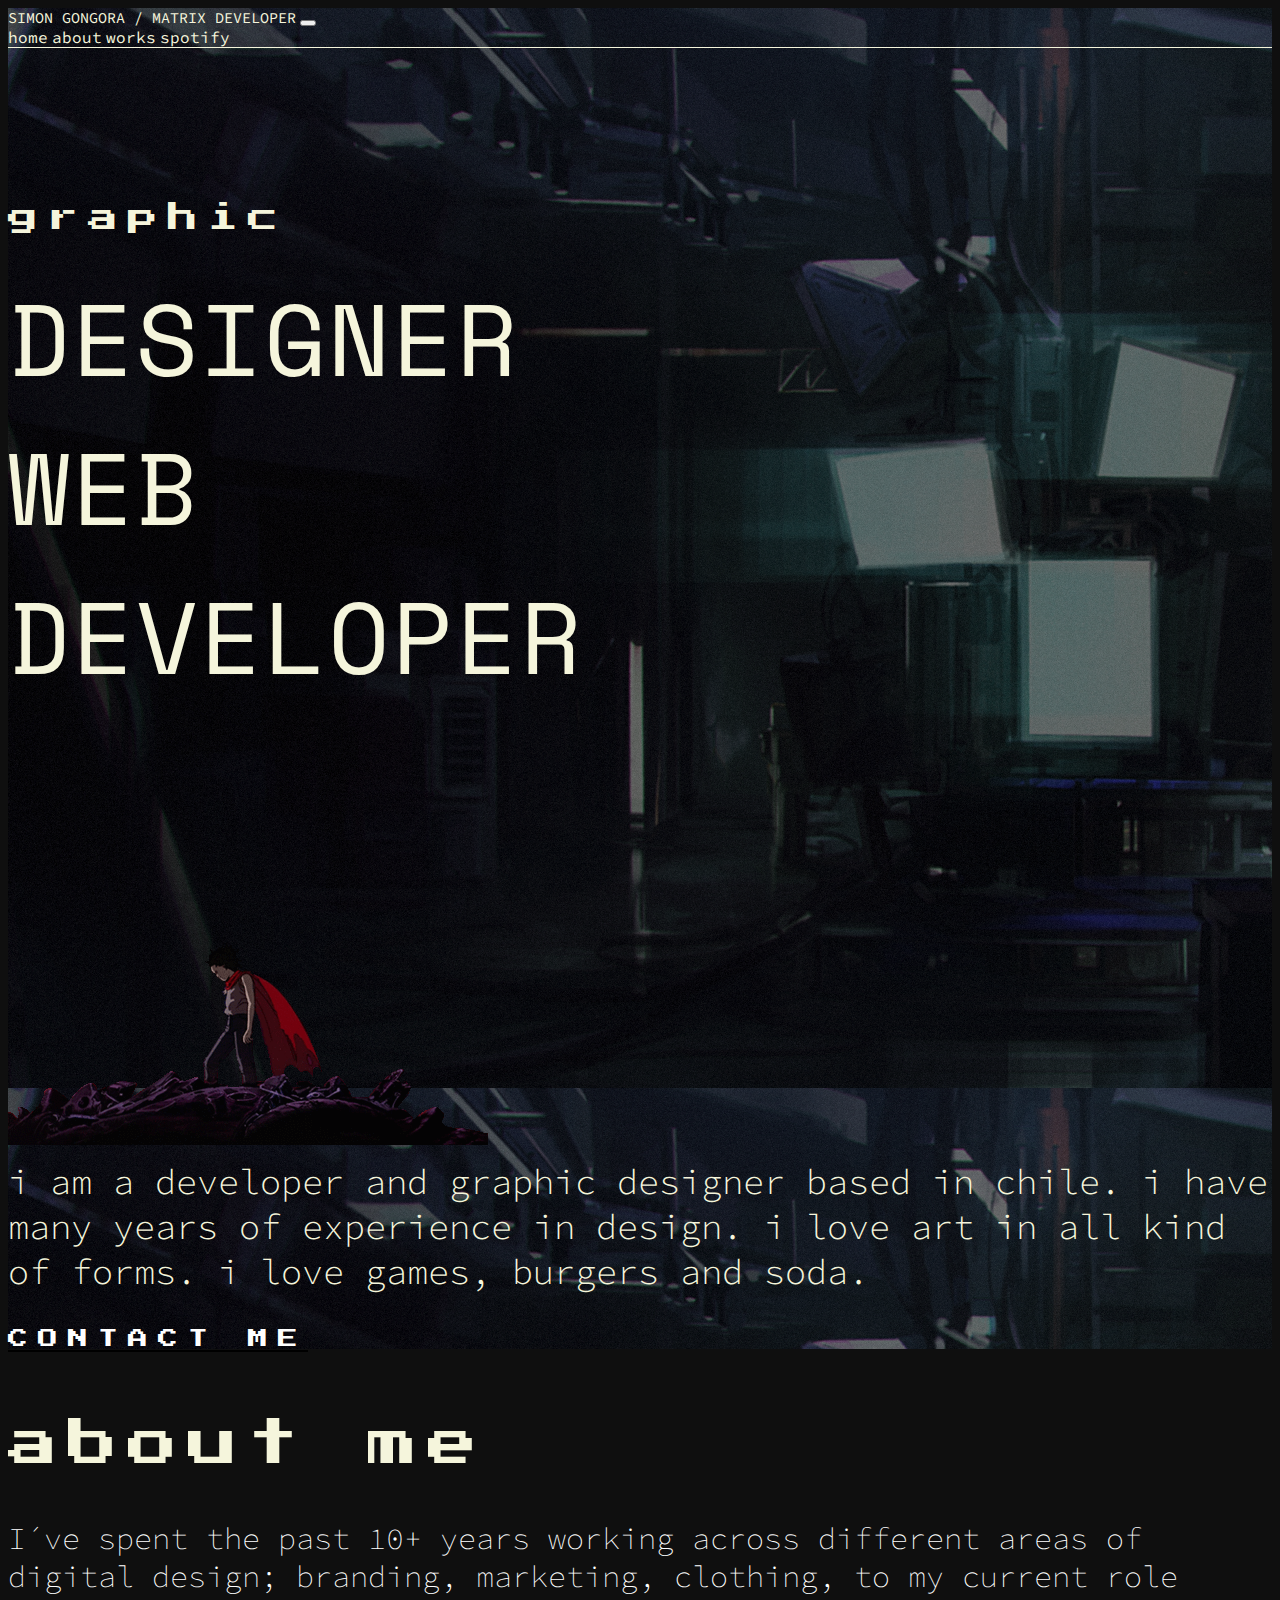
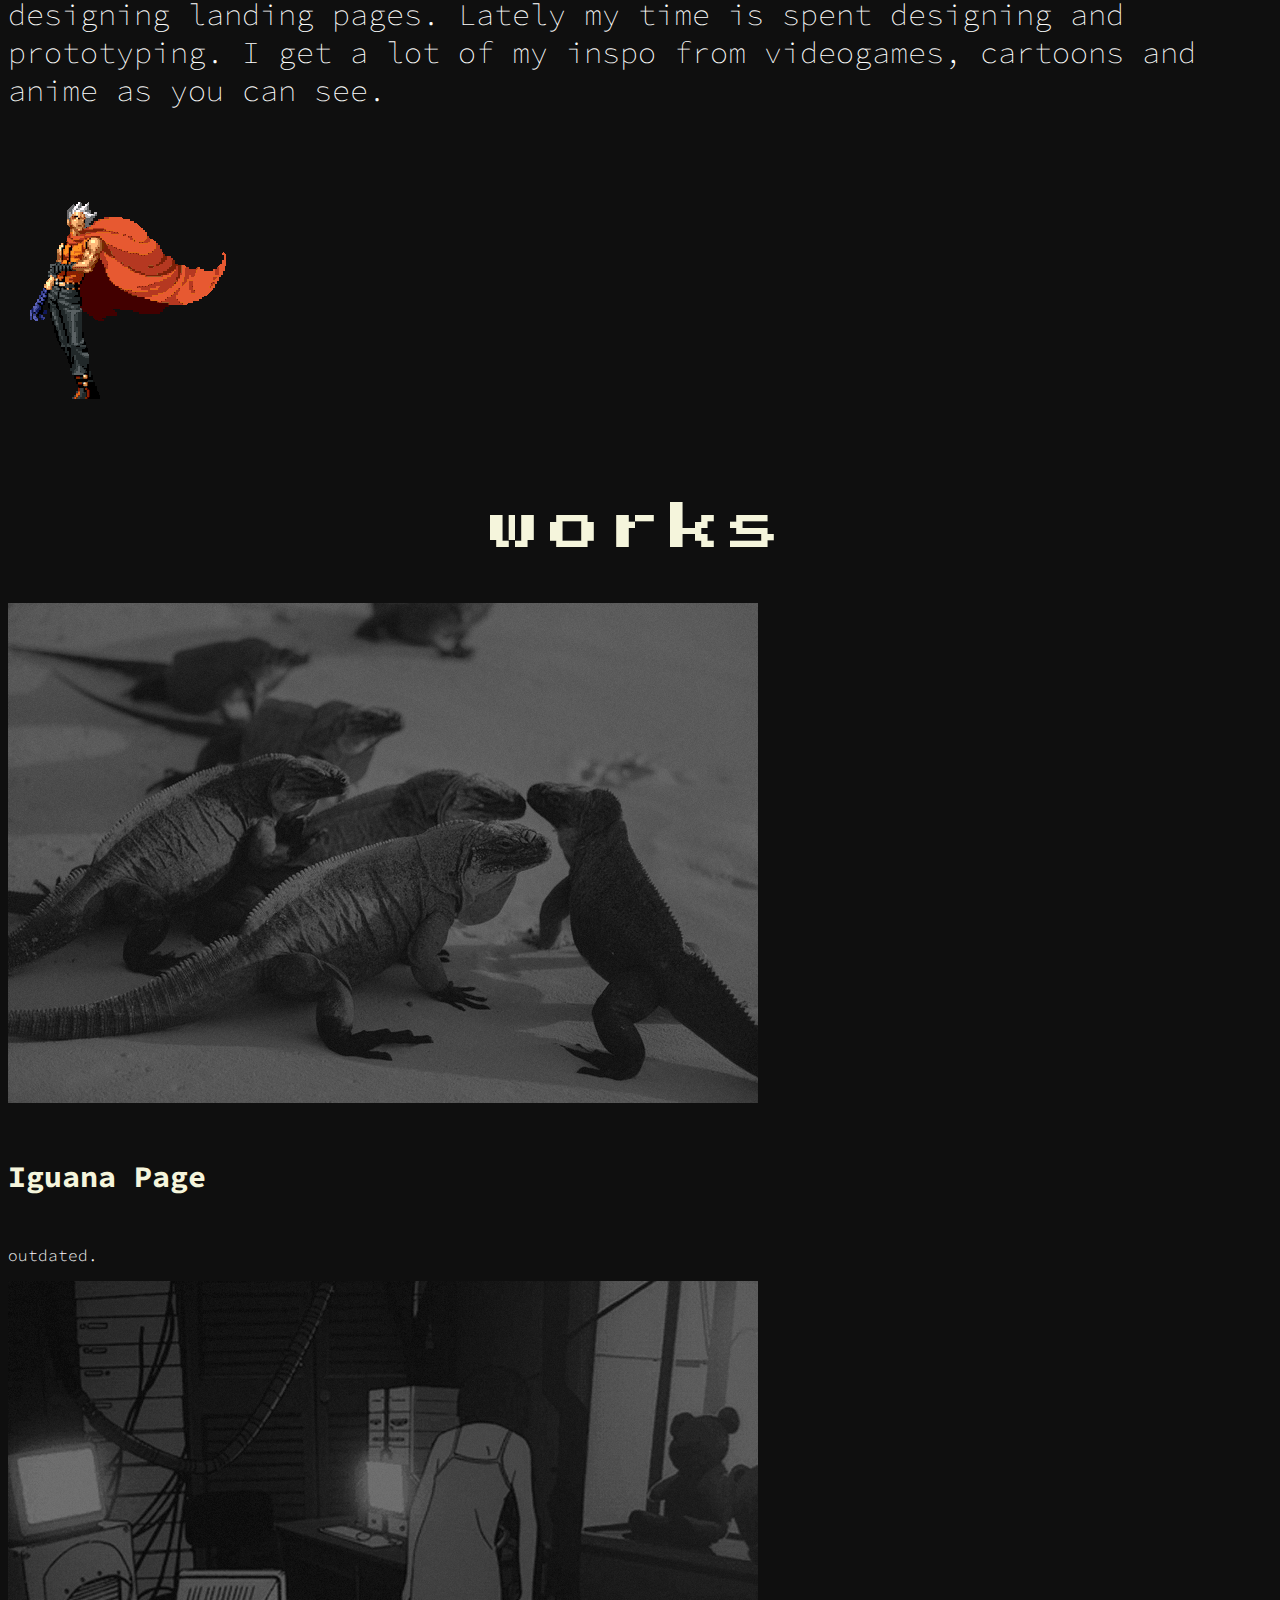
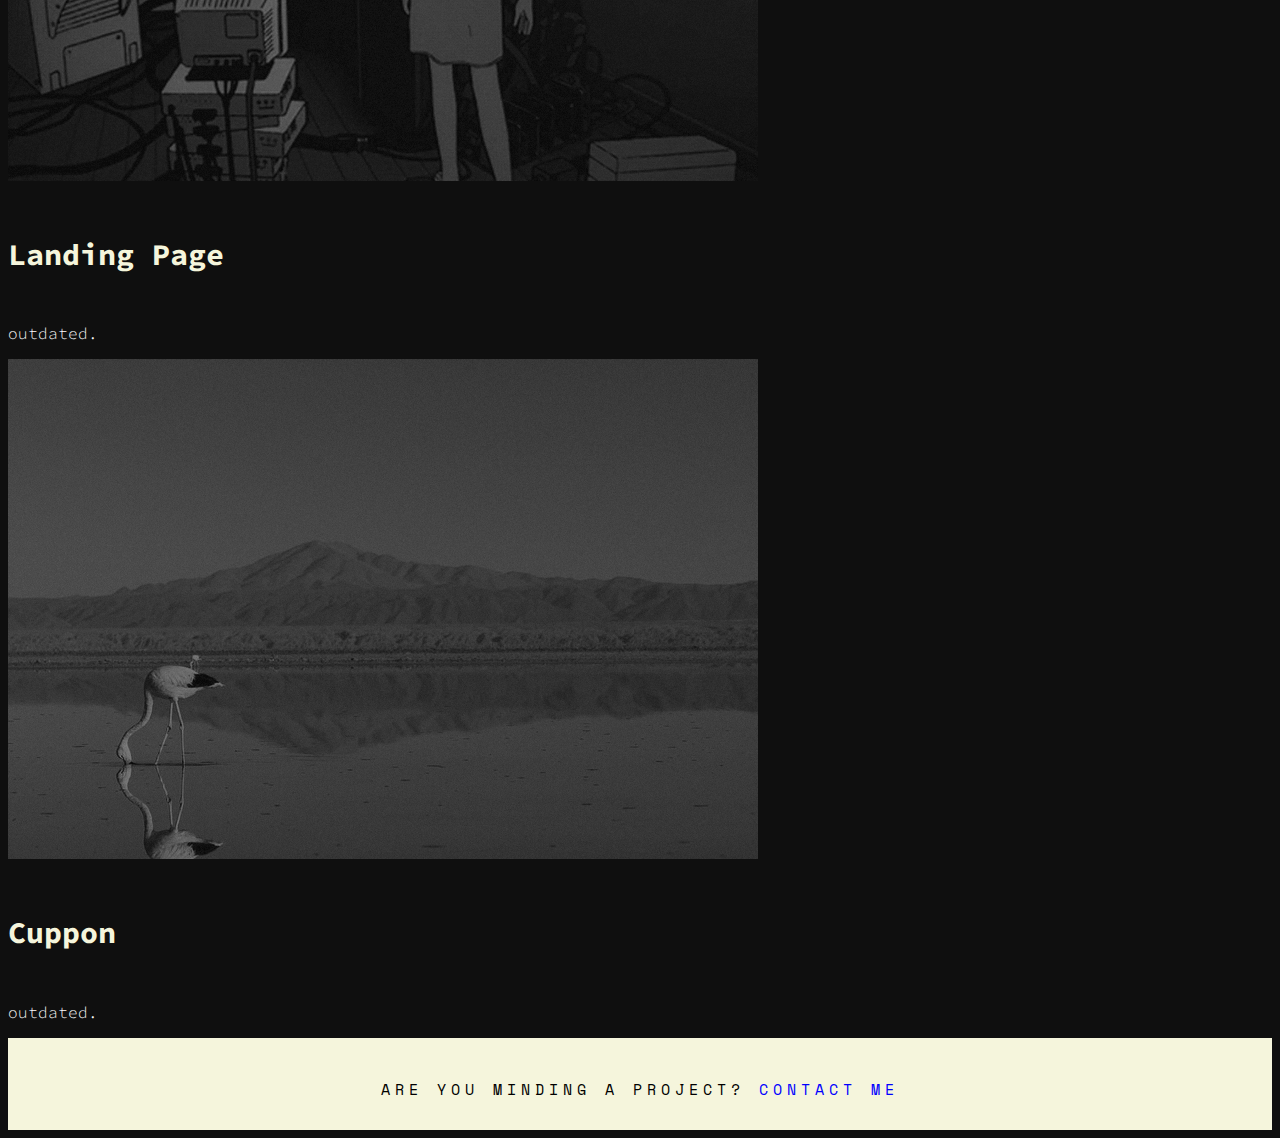
<file: index.html>
<!doctype html>
<html lang="en">

<head>
    <title>♥</title>
    <link href="/assets/img/favicon.ico" rel="icon" type="image/x-icon" />
    <link rel="stylesheet" href="https://cdn.jsdelivr.net/npm/bootstrap-icons@1.8.1/font/bootstrap-icons.css">
    <!-- Required meta tags -->
    <meta charset="utf-8">
    <meta name="viewport" content="width=device-width, initial-scale=1, shrink-to-fit=no">

    <!-- Bootstrap CSS v5.0.2 -->
    <link rel="stylesheet" href="https://cdn.jsdelivr.net/npm/bootstrap@5.0.2/dist/css/bootstrap.min.css"
        integrity="sha384-EVSTQN3/azprG1Anm3QDgpJLIm9Nao0Yz1ztcQTwFspd3yD65VohhpuuCOmLASjC" crossorigin="anonymous">
    <link rel="preconnect" href="https://fonts.googleapis.com">
    <link rel="preconnect" href="https://fonts.gstatic.com" crossorigin>
    <link
        href="https://fonts.googleapis.com/css2?family=Orbitron:wght@900&family=Press+Start+2P&family=Source+Code+Pro:wght@200;300;400&family=Space+Mono:wght@700&display=swap"
        rel="stylesheet">
    <script src="https://cdn.jsdelivr.net/npm/bootstrap@5.1.3/dist/js/bootstrap.bundle.min.js"
        integrity="sha384-ka7Sk0Gln4gmtz2MlQnikT1wXgYsOg+OMhuP+IlRH9sENBO0LRn5q+8nbTov4+1p"
        crossorigin="anonymous"></script>
    <link rel="stylesheet" href="assets/css/portafolio.css">
</head>

<body>
    <section class="main">
        <div class="img-fluid picture">
            <nav class="navbar fixed-top navbar-expand-lg ">
                <div class="container-fluid ">
                    <a class="navbar-brand" href="index.html">SIMON GONGORA / MATRIX DEVELOPER</a>
                    <button class="navbar-toggler navbar-dark" type="button" data-bs-toggle="collapse"
                        data-bs-target="#navbarNavAltMarkup" aria-controls="navbarNavAltMarkup" aria-expanded="false"
                        aria-label="Toggle navigation">
                        <span class="navbar-toggler-icon"></span>
                    </button>
                    <div class="collapse navbar-collapse " id="navbarNavAltMarkup">
                        <div class="navbar-nav ms-auto ">
                            <a class="nav-link active" aria-current="page" href="/index.html">home</a>
                            <a class="nav-link" href="#abme">about</a>
                            <a class="nav-link" href="#worksection">works</a>
                            <a class="nav-link" href="https://open.spotify.com/playlist/2GKWVcemN1K2H7Tx6b4IkJ">spotify</a>
                        </div>
                    </div>
                </div>
            </nav>
            <div class="container-fluid">
                <div class="row">
                    <div class="col-xs-12 col-sm-12 col-md-7 col-lg-7  oficio">
                        <p class="graphic">graphic</p>
                        <p class="designer">DESIGNER<br>WEB<br>DEVELOPER</p>
                    </div>
                    <div class="col-xs-12 col-sm-12 col-md-5 col-lg-5  descripcion">
                        <img class="img-fluid gif" src="/assets/img/akira.gif" alt="A">
                        <p class="desc">I AM A DEVELOPER AND GRAPHIC DESIGNER BASED IN CHILE. I HAVE MANY YEARS OF
                            EXPERIENCE IN DESIGN. I LOVE ART IN ALL KIND OF FORMS. I LOVE GAMES, BURGERS AND SODA.</p>
                        <p class="contactme"><a href="https://www.instagram.com">CONTACT ME</a></p>
                    </div>
                </div>
            </div>
        </div>
        </div>
    </section>
    <section id="abme">
        <div class="container mt-5">
            <div class="row">
                <div class="col-xs-12 col-sm-12 col-md-6 col-lg-6">
                    <p class="aboutme">about me</p>
                    <p class="aboutdesc">I´ve spent the past 10+ years working across different areas of digital design; branding, marketing, clothing, to my current role designing landing pages.
                        Lately my time is spent designing and prototyping. I get a lot of my inspo from videogames, cartoons and anime as you can see.</p>
                </div>
                <div class="col-xs-12 col-sm-12 col-md-6 col-lg-6">
                    <img class="img-fluid gif2" src="/assets/img/k9.gif" alt="a">

                </div>
            </div>
        </div>
    </section>
    <section id="worksection">
        <div class="container-fluid mt-5 mb-5">
            <p class="works">works</p>
            <div class="row">
                <div class="col align-self-start col-xs-12 col-sm-12 col-md-12 col-lg-4">
                    <div class="card bg-dark text-white">
                        <a href="/pages/iguana.html"><img src="/assets/img/iguanaejemplo.png" class="card-img"
                                alt="...">
                            <div class="card-img-overlay">
                                <h5 class="card-title">Iguana Page</h5>
                                <p class="card-text">outdated.</p>
                        </a>
                    </div>
                </div>
            </div>
            <div class="align-self-center col-xs-12 col-sm-12 col-md-12 col-lg-4">
                <div class="card bg-dark text-white">
                    <a href="/pages/landingpage.html"><img src="/assets/img/landingejemplo.png" class="card-img"
                            alt="...">
                        <div class="card-img-overlay">
                            <h5 class="card-title">Landing Page</h5>
                            <p class="card-text">outdated.</p>
                    </a>
                </div>
            </div>
        </div>
        <div class="align-self-end col-xs-12 col-sm-12 col-md-12 col-lg-4">
            <div class="card bg-dark text-white">
                <a href="/pages/cuppon.html"><img src="/assets/img/cupponejemplo.png" class="card-img" alt="...">
                    <div class="card-img-overlay">
                        <h5 class="card-title">Cuppon</h5>
                        <p class="card-text">outdated.</p>
                </a>
            </div>
        </div>
        </div>
        </div>
        </div>
    </section>
    <footer>
        <p class="footer">
            ARE YOU MINDING A PROJECT? <a id="contacto" href="https://www.instagram.com">CONTACT ME</a>
        </p>
    </footer>
</body>

</html>
</file>
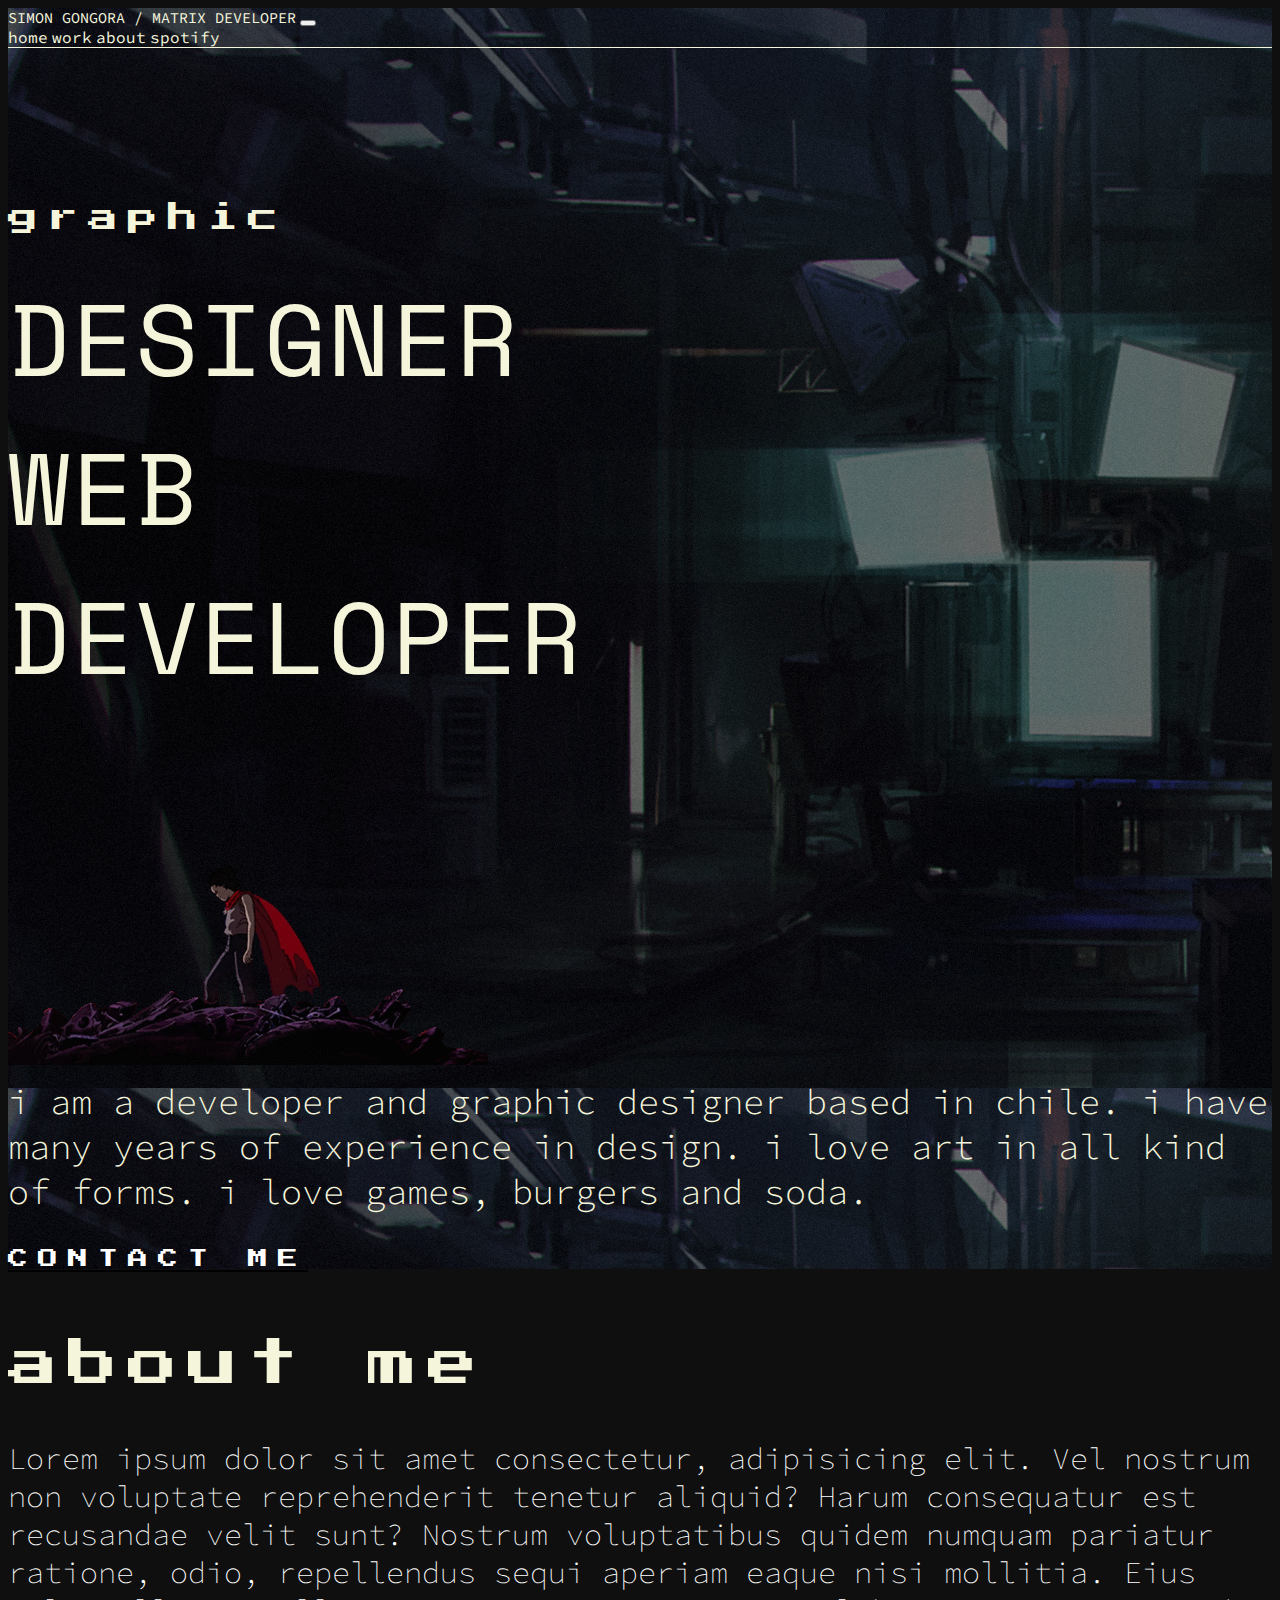
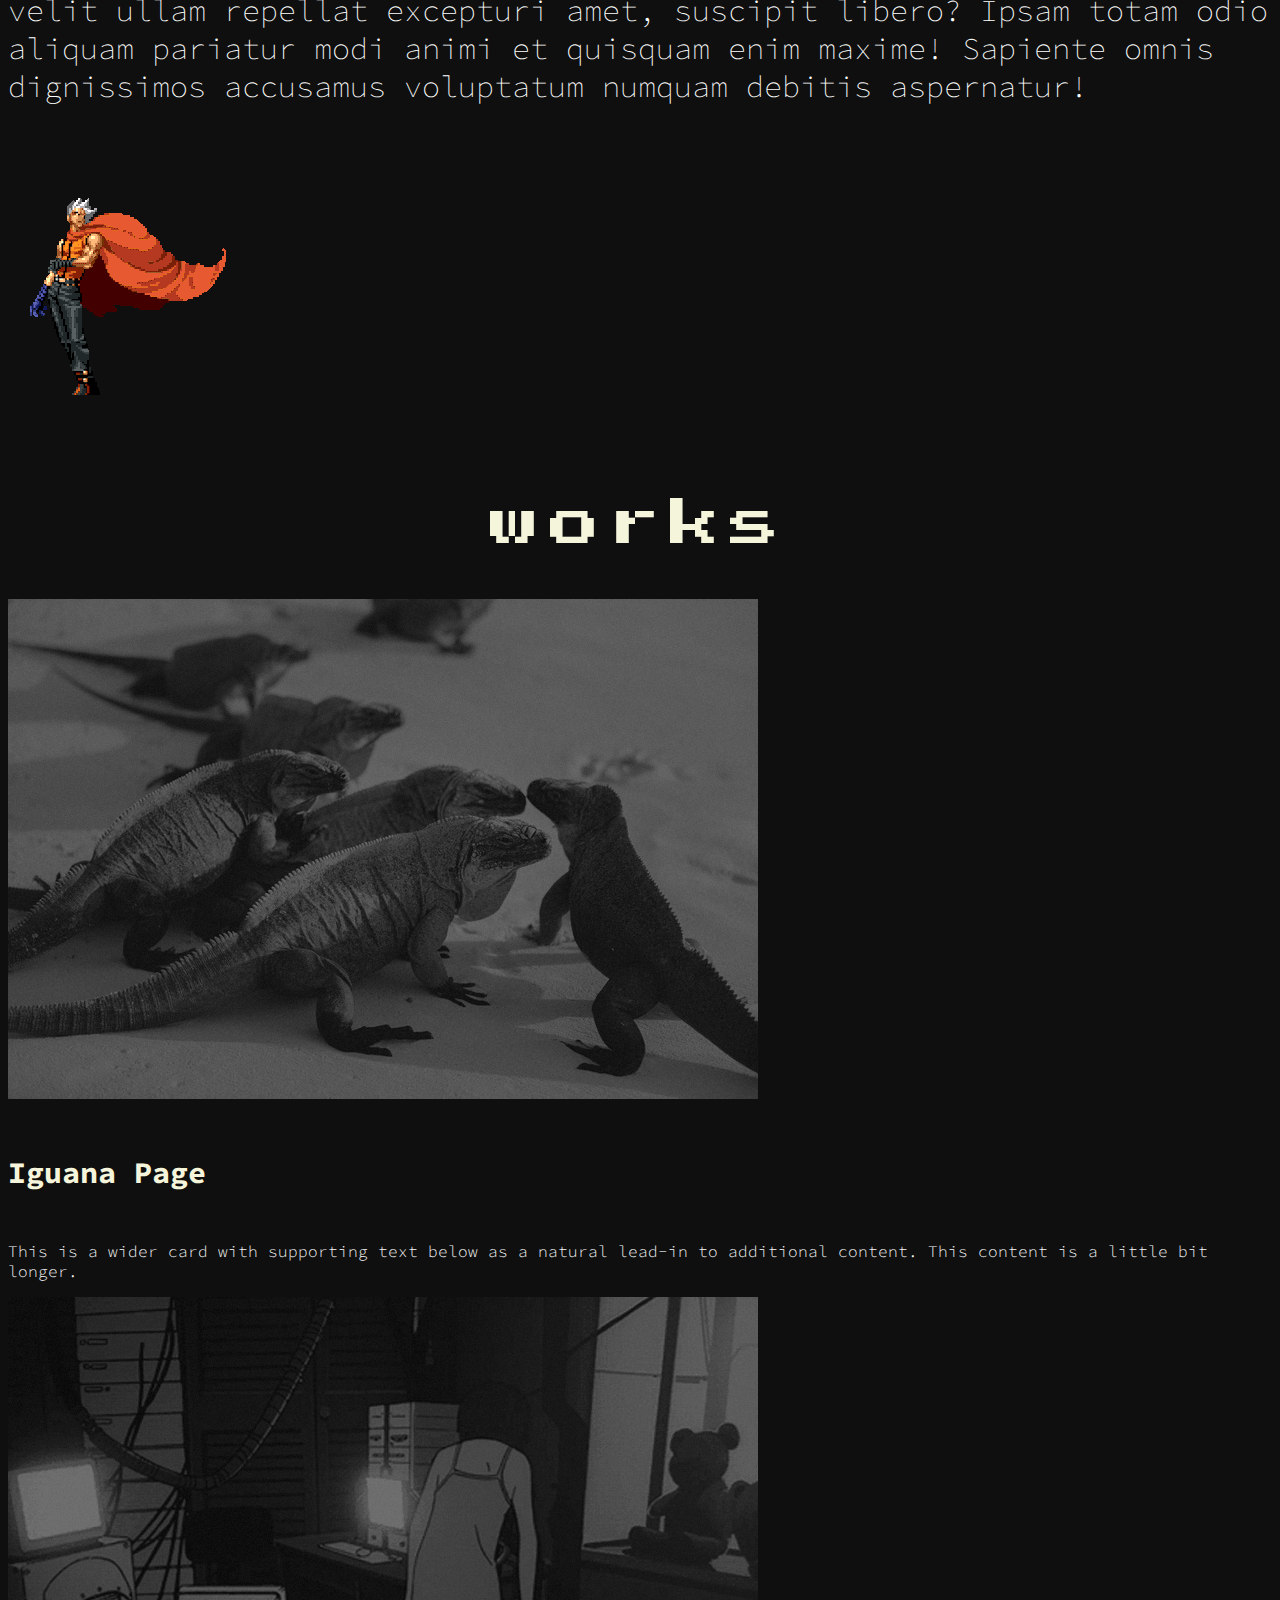
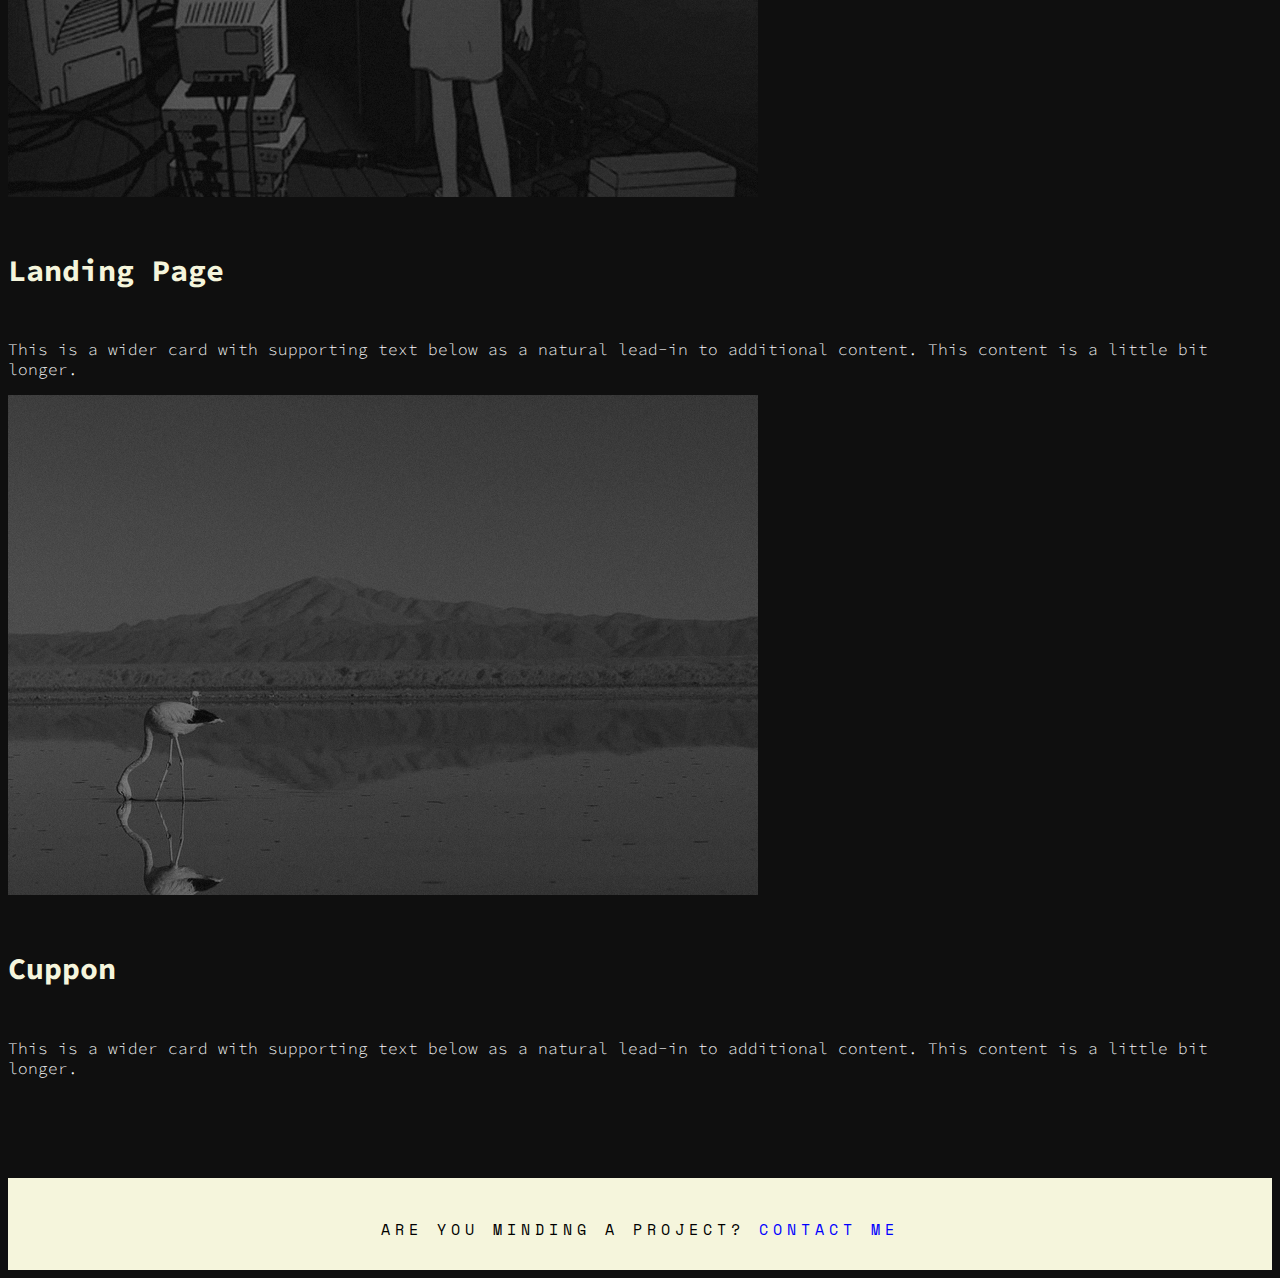
<file: index.html.html>
<!doctype html>
<html lang="en">

<head>
    <title>Simon Gongora</title>
    <link href="/assets/img/favicon.ico" rel="icon" type="image/x-icon" />
    <link rel="stylesheet" href="https://cdn.jsdelivr.net/npm/bootstrap-icons@1.8.1/font/bootstrap-icons.css">
    <!-- Required meta tags -->
    <meta charset="utf-8">
    <meta name="viewport" content="width=device-width, initial-scale=1, shrink-to-fit=no">

    <!-- Bootstrap CSS v5.0.2 -->
    <link rel="stylesheet" href="https://cdn.jsdelivr.net/npm/bootstrap@5.0.2/dist/css/bootstrap.min.css"
        integrity="sha384-EVSTQN3/azprG1Anm3QDgpJLIm9Nao0Yz1ztcQTwFspd3yD65VohhpuuCOmLASjC" crossorigin="anonymous">
    <link rel="preconnect" href="https://fonts.googleapis.com">
    <link rel="preconnect" href="https://fonts.gstatic.com" crossorigin>
    <link
        href="https://fonts.googleapis.com/css2?family=Orbitron:wght@900&family=Press+Start+2P&family=Source+Code+Pro:wght@200;300;400&family=Space+Mono:wght@700&display=swap"
        rel="stylesheet">
    <link rel="stylesheet" href="assets/css/portafolio.css">
</head>

<body>
    <section class="main">
        <div class="img-fluid picture">
            <nav class="navbar navbar-expand-lg ">
                <div class="container-fluid ">
                    <a class="navbar-brand" href="#">SIMON GONGORA / MATRIX DEVELOPER</a>
                    <button class="navbar-toggler" type="button" data-bs-toggle="collapse"
                        data-bs-target="#navbarNavAltMarkup" aria-controls="navbarNavAltMarkup" aria-expanded="false"
                        aria-label="Toggle navigation">
                        <span class="navbar-toggler-icon"></span>
                    </button>
                    <div class="collapse navbar-collapse " id="navbarNavAltMarkup">
                        <div class="navbar-nav ms-auto ">
                            <a class="nav-link active" aria-current="page" href="#">home</a>
                            <a class="nav-link" href="#">work</a>
                            <a class="nav-link" href="#">about</a>
                            <a class="nav-link" href="#">spotify</a>
                        </div>
                    </div>
                </div>
            </nav>
            <div class="container-fluid">
                <div class="row">
                    <div class="col-7  col-sm-12 col-lg-7  oficio">
                        <p class="graphic">graphic</p>
                        <p class="designer">DESIGNER<br>WEB<br>DEVELOPER</p>
                    </div>
                    <div class="col-5 col-sm-12 col-lg-5  descripcion">
                        <img id="gif" src="/assets/img/akira.gif" alt="A">
                        <p class="desc">I AM A DEVELOPER AND GRAPHIC DESIGNER BASED IN CHILE. I HAVE MANY YEARS OF
                            EXPERIENCE IN DESIGN. I LOVE ART IN ALL KIND OF FORMS. I LOVE GAMES, BURGERS AND SODA.</p>
                        <p class="contactme"><a href="https://www.instagram.com">CONTACT ME</a></p>
                    </div>
                </div>
            </div>
        </div>
        </div>
    </section>
    <section class="abme">
        <div class="container mt-5">
            <div class="row">
                <div class="col-6 sm-6 lg-6">
                    <p class="aboutme">about me</p>
                    <p class="aboutdesc">Lorem ipsum dolor sit amet consectetur, adipisicing elit. Vel nostrum non
                        voluptate
                        reprehenderit
                        tenetur aliquid? Harum consequatur est recusandae velit sunt? Nostrum voluptatibus quidem
                        numquam
                        pariatur ratione, odio, repellendus sequi aperiam eaque nisi mollitia. Eius velit ullam repellat
                        excepturi amet, suscipit libero? Ipsam totam odio aliquam pariatur modi animi et quisquam enim
                        maxime! Sapiente omnis dignissimos accusamus voluptatum numquam debitis aspernatur!</p>
                </div>
                <div class="col-6 sm-6 lg-6">
                    <img class="img-fluid gif2" src="/assets/img/k9.gif" alt="a">

                </div>
            </div>
        </div>
    </section>
    <section class="worksection">
        <div class="container-fluid mt-5 mb-5">
            <p class="works">works</p>
            <div class="row">
                <div class="col align-self-start col-sm-12 col-lg-4">
                    <div class="card bg-dark text-white">
                        <a href="https://www.instagram.com/"><img src="/assets/img/iguanaejemplo.png" class="card-img"
                                alt="...">
                            <div class="card-img-overlay">
                                <h5 class="card-title">Iguana Page</h5>
                                <p class="card-text">This is a wider card with supporting text below as a natural
                                    lead-in to additional content. This content is a little bit longer.</p>
                        </a>
                    </div>
                </div>
            </div>
            <div class="col align-self-center col-sm-12 col-lg-4">
                <div class="card bg-dark text-white">
                    <a href="https://www.instagram.com/"><img src="/assets/img/landingejemplo.png" class="card-img"
                            alt="...">
                        <div class="card-img-overlay">
                            <h5 class="card-title">Landing Page</h5>
                            <p class="card-text">This is a wider card with supporting text below as a natural lead-in to
                                additional content. This content is a little bit longer.</p>
                    </a>
                </div>
            </div>
        </div>
        <div class="col align-self-end col-sm-12 col-lg-4">
            <div class="card bg-dark text-white">
                <a href="https://www.instagram.com/"><img src="/assets/img/cupponejemplo.png" class="card-img"
                        alt="...">
                    <div class="card-img-overlay">
                        <h5 class="card-title">Cuppon</h5>
                        <p class="card-text">This is a wider card with supporting text below as a natural lead-in to
                            additional content. This content is a little bit longer.</p>
                </a>
            </div>
        </div>
        </div>
        </div>
        </div>
    </section>
    <footer>
        <p class="footer">
            ARE YOU MINDING A PROJECT? <a id="contacto" href="https://www.instagram.com">CONTACT ME</a> 
        </p>
      </footer>
</body>

</html>
</file>
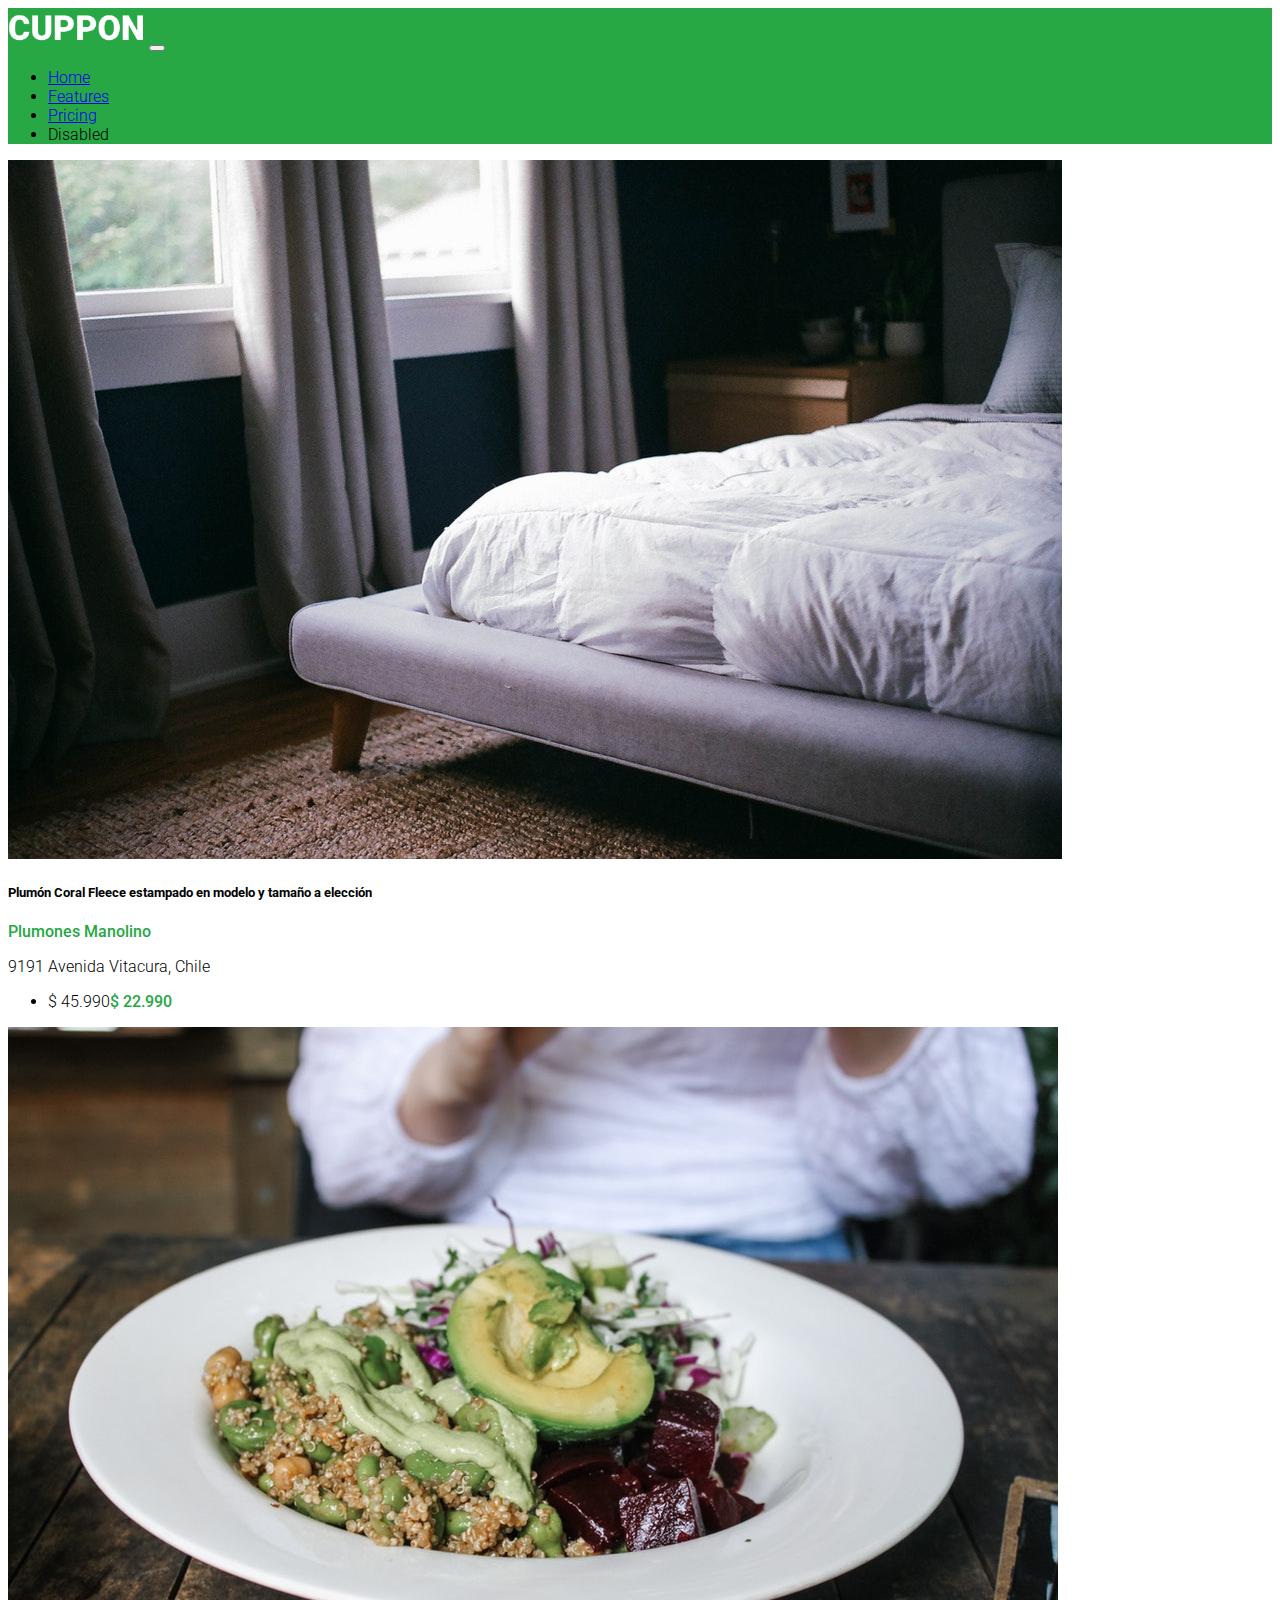
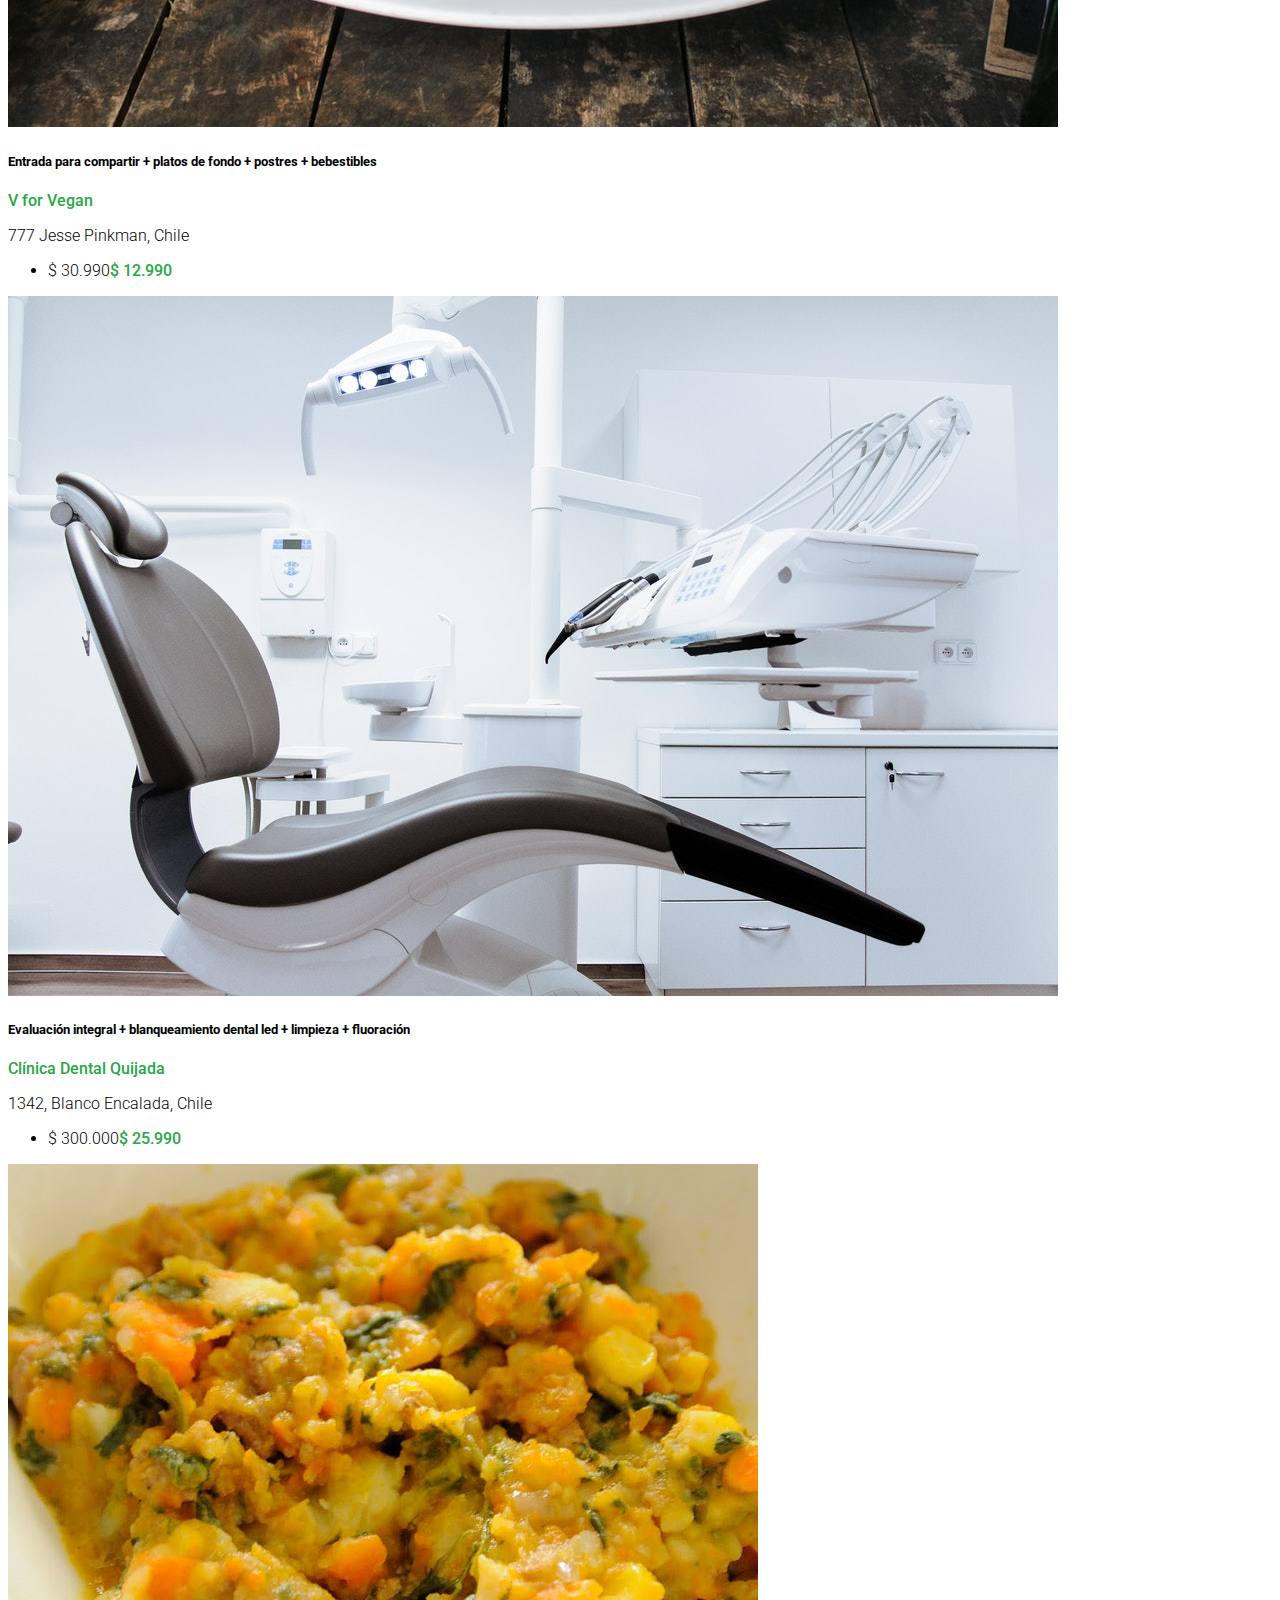
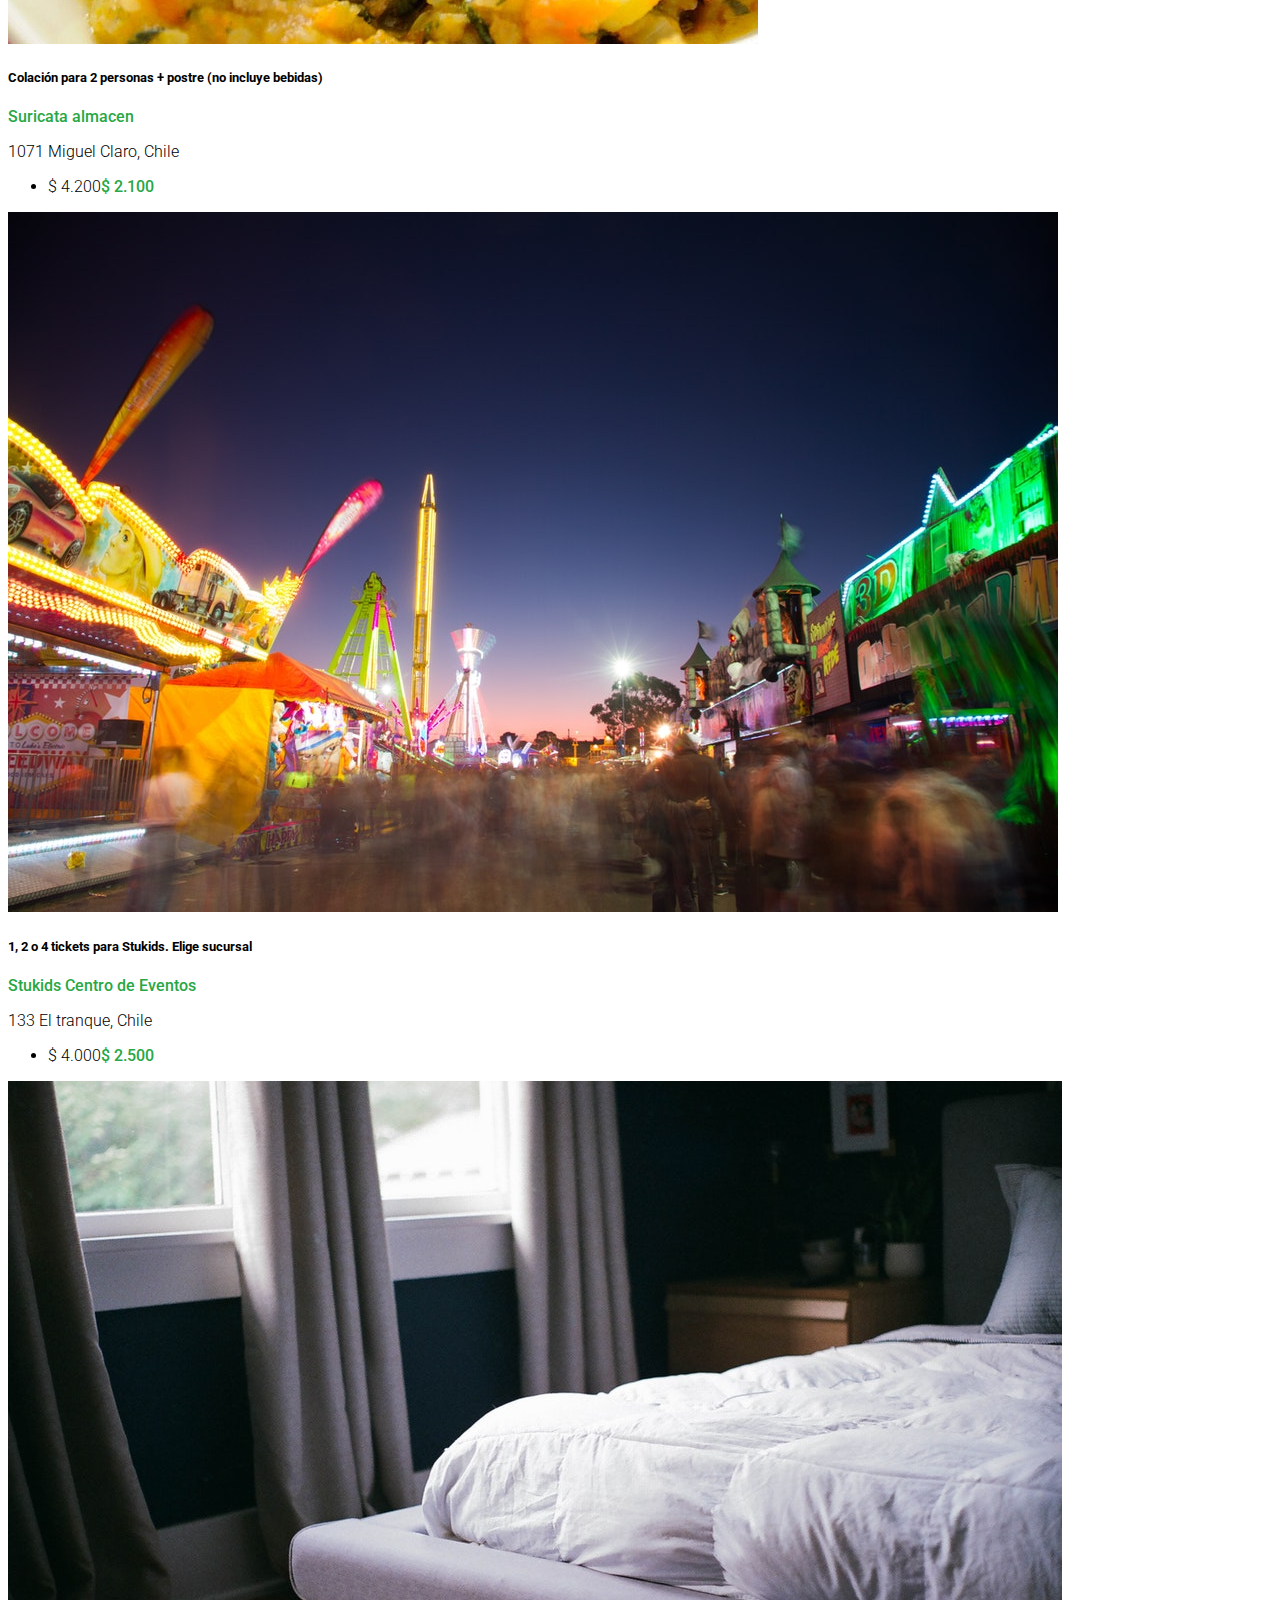
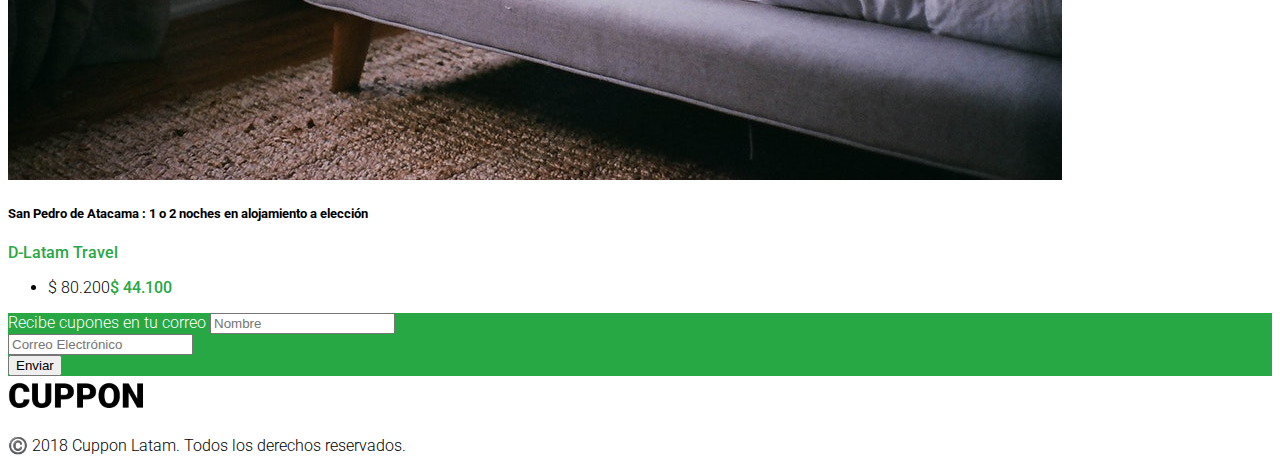
<file: pages/cuppon.html>
<!doctype html>
<html lang="en">

<head>
    <title>Cuppon</title>
    <!-- Required meta tags -->
    <meta charset="utf-8">
    <meta name="viewport" content="width=device-width, initial-scale=1, shrink-to-fit=no">

    <!-- Bootstrap CSS v5.0.2 -->
    <link rel="stylesheet" href="https://cdn.jsdelivr.net/npm/bootstrap@5.0.2/dist/css/bootstrap.min.css"
        integrity="sha384-EVSTQN3/azprG1Anm3QDgpJLIm9Nao0Yz1ztcQTwFspd3yD65VohhpuuCOmLASjC" crossorigin="anonymous">
    <link rel="stylesheet" href="https://cdnjs.cloudflare.com/ajax/libs/font-awesome/6.1.1/css/all.min.css"
        integrity="sha512-KfkfwYDsLkIlwQp6LFnl8zNdLGxu9YAA1QvwINks4PhcElQSvqcyVLLD9aMhXd13uQjoXtEKNosOWaZqXgel0g=="
        crossorigin="anonymous" referrerpolicy="no-referrer" />
    <link rel="preconnect" href="https://fonts.googleapis.com">
    <link rel="preconnect" href="https://fonts.gstatic.com" crossorigin>
    <link href="https://fonts.googleapis.com/css2?family=Roboto:wght@300;500&display=swap" rel="stylesheet">
    <link rel="stylesheet" href="/assets/css/cuppon.css">
</head>

<body>
    <nav class="navbar navbar-expand-lg navbar-dark">
        <div class="container-fluid">
            <a class="navbar-brand" href="#"> <img class="logoh" src="/assets/img/logo-white.png" alt="Logo"></a>
            <button class="navbar-toggler" type="button" data-bs-toggle="collapse" data-bs-target="#navbarNav"
                aria-controls="navbarNav" aria-expanded="false" aria-label="Toggle navigation">
                <span class="navbar-toggler-icon"></span>
            </button>
            <div class="collapse navbar-collapse" id="navbarNav">
                <ul class="navbar-nav">
                    <li class="nav-item">
                        <a class="nav-link active" aria-current="page" href="#">Home</a>
                    </li>
                    <li class="nav-item">
                        <a class="nav-link" href="#">Features</a>
                    </li>
                    <li class="nav-item">
                        <a class="nav-link" href="#">Pricing</a>
                    </li>
                    <li class="nav-item">
                        <a class="nav-link disabled">Disabled</a>
                    </li>
                </ul>
            </div>
        </div>
    </nav>
    <main class="main">
        <div class="content-card pt-3 ps-4 pe-4">
            <div class="row">

                <div class="col-xs-12 col-md-4">
                    <div class="card m-3 shadow bg-body rounded">
                        <img src="/assets/img/cupon-1.jpg" alt="img1">
                        <div class="card-body">
                            <h5 class="card-tittle">Plumón Coral Fleece estampado en modelo y tamaño a elección</h5>
                            <p class="card-text mb-0 parrafo1">Plumones Manolino</p>
                            <p class="card-text texto1"><i class="fas fa-map-marker-alt"></i> 9191 Avenida Vitacura,
                                Chile
                            </p>
                        </div>
                        <ul class="list-group list-group-flush">
                            <li class="list-group-item text-end pb-0">
                                <p class="texto2"><span class="px-3">$ 45.990</span><span class="parrafo1 fs-5">$ 22.990
                                    </span> </p>

                            </li>
                        </ul>
                    </div>
                </div>
                <div class="col-xs-12 col-md-4">

                    <div class="card m-3 shadow bg-body rounded">
                        <img src="/assets/img/cupon-2.jpg" alt="img1">
                        <div class="card-body">
                            <h5 class="card-tittle">Entrada para compartir + platos de fondo + postres + bebestibles</h5>
                            <p class="card-text mb-0 parrafo1">V for Vegan</p>
                            <p class="card-text texto1"><i class="fas fa-map-marker-alt"></i> 777 Jesse Pinkman, Chile
                            </p>
                        </div>
                        <ul class="list-group list-group-flush">
                            <li class="list-group-item text-end pb-0">
                                <p class="texto2"><span class="px-3">$ 30.990</span><span class="parrafo1 fs-5">$ 12.990
                                    </span> </p>

                            </li>
                        </ul>
                    </div>
                </div>


                <div class="col-xs-12 col-md-4">

                    <div class="card m-3 shadow bg-body rounded">
                        <img src="/assets/img/cupon-3.jpg" alt="img1">
                        <div class="card-body">
                            <h5 class="card-tittle">Evaluación integral + blanqueamiento dental led + limpieza + fluoración</h5>
                            <p class="card-text mb-0 parrafo1">Clínica Dental Quijada</p>
                            <p class="card-text texto1"><i class="fas fa-map-marker-alt"></i> 1342, Blanco Encalada, Chile
                            </p>
                        </div>
                        <ul class="list-group list-group-flush">
                            <li class="list-group-item text-end pb-0">
                                <p class="texto2"><span class="px-3">$ 300.000</span><span class="parrafo1 fs-5">$ 25.990
                                    </span> </p>

                            </li>
                        </ul>
                    </div>
                </div>

                <div class="col-xs-12 col-md-4">

                    <div class="card m-3 shadow bg-body rounded">
                        <img src="/assets/img/cupon-4.jpg" alt="img1">
                        <div class="card-body">
                            <h5 class="card-tittle">Colación para 2 personas + postre (no incluye bebidas)</h5>
                            <p class="card-text mb-0 parrafo1">Suricata almacen</p>
                            <p class="card-text texto1"><i class="fas fa-map-marker-alt"></i> 1071 Miguel Claro, Chile
                            </p>
                        </div>
                        <ul class="list-group list-group-flush">
                            <li class="list-group-item text-end pb-0">
                                <p class="texto2"><span class="px-3">$ 4.200</span><span class="parrafo1 fs-5">$ 2.100
                                    </span> </p>

                            </li>
                        </ul>
                    </div>
                </div>

                <div class="col-xs-12 col-md-4">

                    <div class="card m-3 shadow bg-body rounded">
                        <img src="/assets/img/cupon-5.jpg" alt="img1">
                        <div class="card-body">
                            <h5 class="card-tittle">1, 2 o 4 tickets para Stukids. Elige sucursal</h5>
                            <p class="card-text mb-0 parrafo1">Stukids Centro de Eventos</p>
                            <p class="card-text texto1"><i class="fas fa-map-marker-alt"></i> 133 El tranque, Chile
                            </p>
                        </div>
                        <ul class="list-group list-group-flush">
                            <li class="list-group-item text-end pb-0">
                                <p class="texto2"><span class="px-3">$ 4.000</span><span class="parrafo1 fs-5">$ 2.500
                                    </span> </p>

                            </li>
                        </ul>
                    </div>
                </div>

                <div class="col-xs-12 col-md-4">

                    <div class="card m-3 shadow bg-body rounded">
                        <img src="/assets/img/cupon-1.jpg" alt="img1">
                        <div class="card-body">
                            <h5 class="card-tittle">San Pedro de Atacama : 1 o 2 noches en alojamiento a elección</h5>
                            <p class="card-text mb-0 parrafo1">D-Latam Travel</p>
                           
                        </div>
                        <ul class="list-group list-group-flush">
                            <li class="list-group-item text-end pb-0">
                                <p class="texto2"><span class="px-3">$ 80.200</span><span class="parrafo1 fs-5">$ 44.100
                                    </span> </p>

                            </li>
                        </ul>
                    </div>
                </div>


            </div>

    </main>
    <form class="formulario p-4 mt-5">
        <div class="conteiner-fluid">
            <div class="mb-3 text-center colores">
                <label for="formGroupExampleInput" class="form-label mb-3 fs-5">Recibe cupones en tu correo</label>
                <input type="text" class="form-control" id="formGroupExampleInput" placeholder="Nombre">
            </div>
            <div class="mb-3">
                <input type="email" class="form-control" id="formGroupExampleInput2" placeholder="Correo Electrónico">
            </div>
            <div class="d-grid gap-2 col-1 mx-auto justify-content-center">
                <button class="btn btn-light" type="button">Enviar</button>
            </div>
        </div>

        </div>
        </div>
    </form>
    <footer class="p-4 text-center">
        <div class="container-fluid">
            <img src="/assets/img/logo-black.png" alt="logo" class="my-2 logof">
         <p>©️ 2018 Cuppon Latam. Todos los derechos reservados.
        </p>
        
        <div class="texto3"><i class="fa-brands fa-facebook"></i> <i class="fa-brands fa-whatsapp"></i> <i class="fa-brands fa-instagram"></i> <i class="fa-brands fa-linkedin"></i></div>

        </div>
    </div>

    </footer>
</body>

</html>
</file>
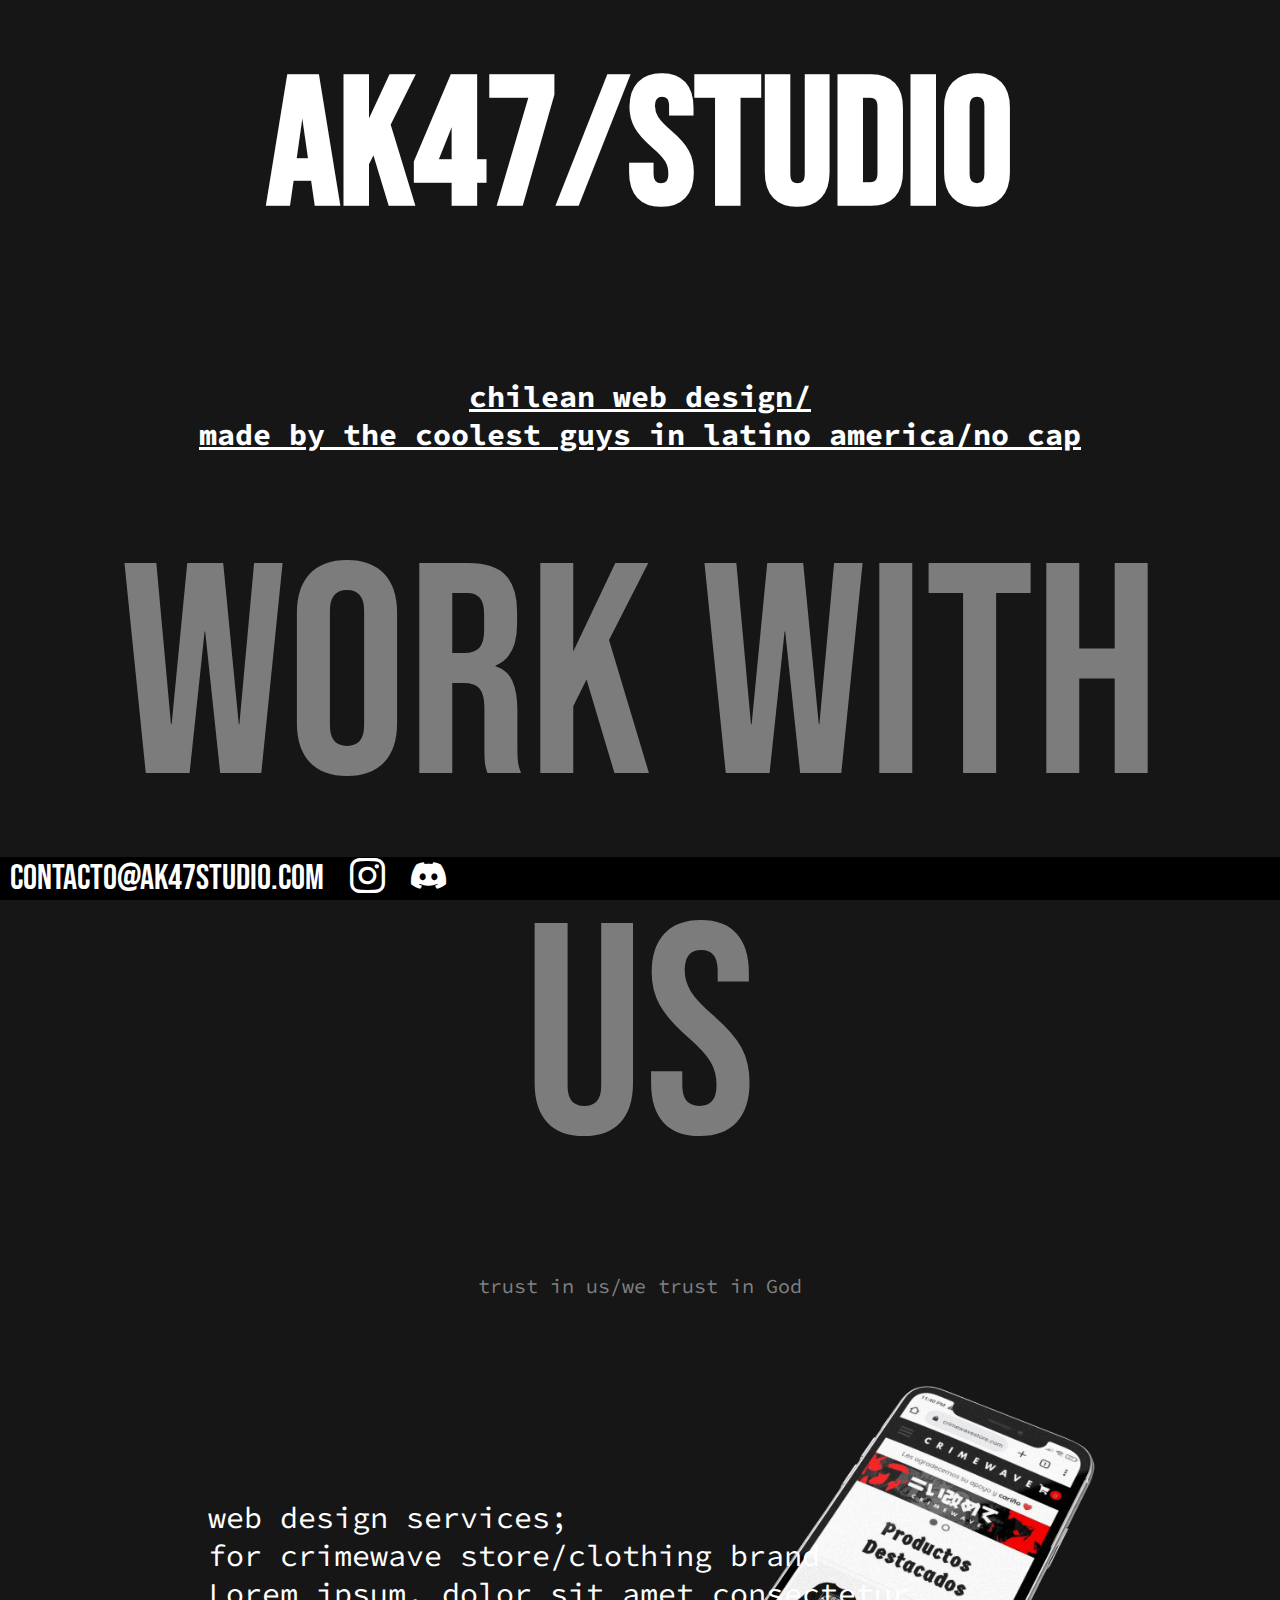
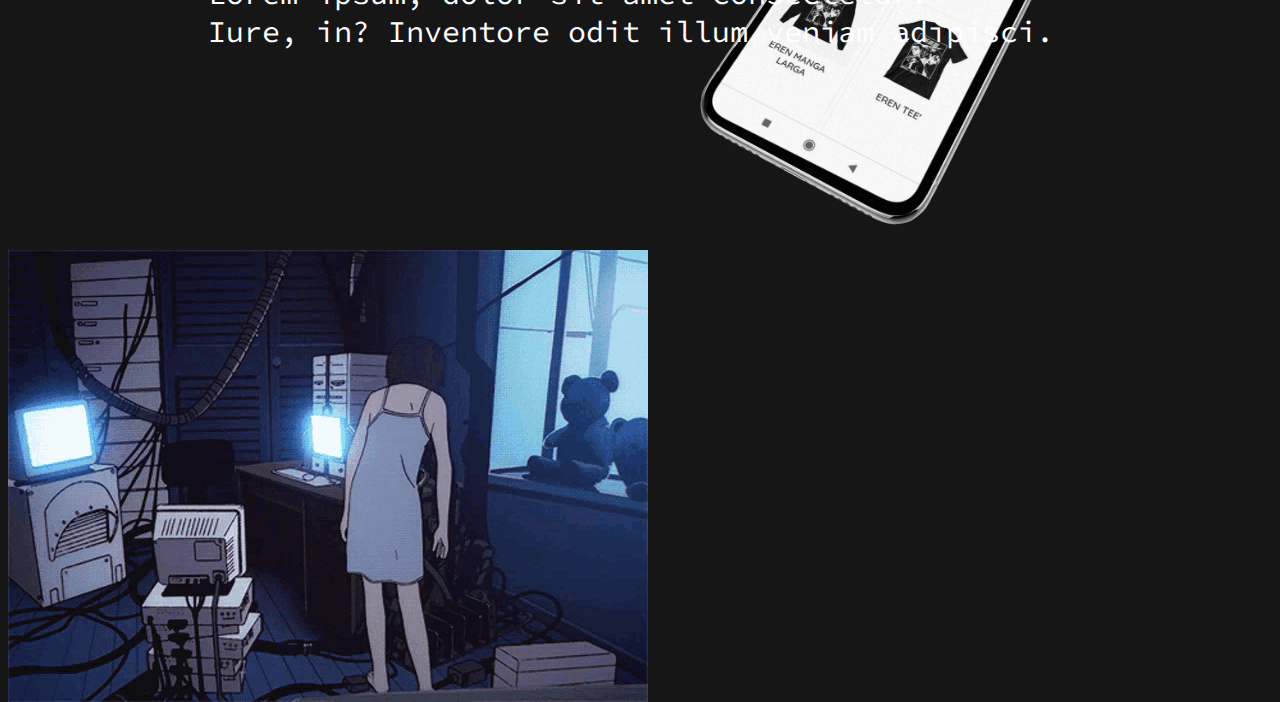
<file: pages/landingpage.html>
<!DOCTYPE html>
<html lang="en">

<head>
    <meta charset="UTF-8">
    <meta http-equiv="X-UA-Compatible" content="IE=edge">
    <meta name="viewport" content="width=device-width, initial-scale=1.0">
    <link rel="preconnect" href="https://fonts.googleapis.com">
    <link rel="preconnect" href="https://fonts.gstatic.com" crossorigin>
    <link href="https://fonts.googleapis.com/css2?family=Bebas+Neue&display=swap" rel="stylesheet">
    <title>AK47/Prueba</title>
    <link href="/assets/img/favicon.ico" rel="icon" type="image/x-icon" />
    <link rel="preconnect" href="https://fonts.googleapis.com">
    <link rel="preconnect" href="https://fonts.gstatic.com" crossorigin>
    <link href="https://fonts.googleapis.com/css2?family=Bebas+Neue&family=Source+Code+Pro:wght@300&display=swap"
        rel="stylesheet">
    <link rel="stylesheet" href="https://cdn.jsdelivr.net/npm/bootstrap-icons@1.8.1/font/bootstrap-icons.css">
    <link rel="stylesheet" href="/assets/css/landingpage.css">
</head>

<body>

    <div class="header">
        <main class="hero">
            <a href="https://cvdesafiolatamsgongora.netlify.app">
                <h1>AK47/STUDIO</h1>
            </a>
        </main>

        <h3 class="descripcion">chilean web design/<br />made by the coolest guys in latino america/no cap</h3>
    </div>
    <div class="us">
        <p class="work">work with us</p>
        <p class="ty">trust in us/we trust in God</p>
    </div>
    <div>
        <div class="post">
            <p class="proyecto">web design services; <br /> for crimewave store/clothing brand<br />Lorem ipsum, dolor
                sit
                amet consectetur. <br /> Iure, in? Inventore odit illum veniam adipisci.</p>

            <a href="http://crimewavestore.com"><img class="celular" src="/assets/img/celular.png"
                    alt="CRIMEWAVE SITE"></a>

        </div>
        <img id="gif" src="/assets/img/lain.gif" alt="">


    </div>
    <footer>

        <ul id="contacto">
            <li><a href="mailto:contacto@ak47studio.com">contacto@ak47studio.com</a></li>
            <li><a href="http://instagram.com"><i class="bi bi-instagram"></i></a></li>
            <li><a href="http://discord.com"><i class="bi bi-discord"></i>
                </a></li>

        </ul>
        </div>
    </footer>

</body>

</html>
</file>
<file: assets/css/portafolio.css>
.navbar{
   border-bottom: beige solid 1px ;
}
.nav-link:hover{
    text-decoration: line-through;
    color: white;
}
.nav-link{
    
    color: beige;
    font-family: 'Source Code Pro', monospace;
}
.navbar-brand{
    color: beige;
    font-size: 15px;
    font-family:'Source Code Pro', monospace ;
}
.navbar-brand:hover{
    color: white;
}
body{
    background-color: rgb(15, 15, 15);
}

.picture{
    background-image:url(/assets/img/fondo.png);
}
a{
    text-decoration: none;
   color: white;
   
}
a:hover{
    color: blue;
}
.graphic{
    margin-top: 155px;
    font-size: 1.875rem;
    color: beige;
    font-family: 'Press Start 2P', cursive;
    letter-spacing: 10px;
}
.graphic:hover{
    color: white;
}
.designer{
    margin-top: 25px;
    font-size: calc(1.5rem + 6vw);
    color: beige;
    letter-spacing: 2px;
    font-family: 'Space Mono', monospace;

}
.designer:hover{
    color: white;
    text-decoration: line-through;
}
.desc{
    margin-top: 10px;
    font-size: 2.2rem;
    color: beige;
    font-family: 'Source Code Pro', monospace;
    text-transform: lowercase;
}
.contactme{
   margin-top: 30px;
   font-family:'Press Start 2P', cursive;
   font-size: 20px;
   letter-spacing: 10px;
   text-decoration: underline;
}
.gif{
    margin-top: 80px;
}
.aboutme{
    margin-top: 70px;
    font-size: 50px;
    letter-spacing: 10px;
    font-family: 'Press Start 2P', cursive;
    color: beige;

}
.aboutme:hover{
    color: white;
}
.gif2{
    margin-top: 60px;
    margin-left: 20px;
    height: 80%;
    width: auto;
   
}
.aboutdesc{
    font-size: 30px;
    color: white;
    font-family: 'Source Code Pro', monospace;
    font-weight: 200;

}
.works{
    font-size: 50px;
    color: beige;
    text-align: center;
    letter-spacing: 10px;
    font-family: 'Press Start 2P', cursive;
    margin-top: 100px;
    margin-bottom: 50px;
}
.works:hover{
    color: white;
}
h5{
    font-size: 30px;
    font-family: 'Source Code Pro', monospace;
    color: beige;

}
p{
    font-family: 'Source Code Pro', monospace;
    font-weight: 300;
}
.card-img{
    opacity: 50%;
}
.card:hover{
    opacity: 50%;
}
.worksection{
    margin-top: 50px;
    margin-bottom: 100px;

}
footer{
    background-color: beige;
    padding: 15px;
  
}
.footer{
    font-family: 'Space Mono', monospace;
    text-align: center;
    font-size: 15px;
    color: black;
    letter-spacing: 5px;
    padding-top: 10px;

}
#contacto{
    color: blue;
}
#contacto:hover{
    color: black;
    text-decoration: line-through;
}
</file>
<file: assets/css/cuppon.css>
body{
    font-family: 'Roboto', sans-serif;
    font-weight: 300;
}
.navbar{
background-color:#28a745;

}
.logoh{
    height: 40px;
}
.parrafo1{
    color: #28a745;
    font-weight: 500;
}
.logof{
    height: 40px;
   
}
.formulario{
    background-color:#28a745;
}
.colores{
    color: white;
}
</file>
<file: assets/css/landingpage.css>
body{
    background-color: rgb(22, 22, 22);
    color: white;
   
  

    
}
.hero{
    text-decoration: none;
    font-size: 90px;
    font-family: 'Bebas Neue', cursive;
    margin: -80px 0px 0px 0px;
   
}
.hero:hover{
    text-decoration: none;
    font-family: 'Bebas Neue', cursive;
    color: grey;
    

}
.descripcion{
    font-family: 'Source Code Pro', monospace;
    font-size: 30px;
    text-decoration: underline;
    

}

.header{
   
    text-align: center;
      
}
a{
    text-decoration: none;
    color: white;
}
a:hover{
    color: grey;
}

.celular{

    width: 65%;
    float: right;
    margin: -500px 0px 0px 0px;
   

    
}
.celular:hover{
    width: 75%;
  

}
.proyecto{

    font-family: 'Source Code Pro', monospace;
    font-size: 30px;
    margin: 200px;
    
}
.work {
    text-decoration: none;
    font-size: 300px;
    font-family: 'Bebas Neue', cursive;
    text-align: center;
    margin: 50px;
    color: rgb(124, 124, 124);
}
.work:hover{
    color: rgb(255, 217, 0);
    font-family: 'Source Code Pro', monospace;
    font-size: 200px;
    

}
.ty{
    text-align: center;
    font-size: 20px;
    color: grey;
    font-family: 'Source Code Pro', monospace;
 
}

footer {
    position: fixed;
    left: 0;
    bottom: 0;
    width: 100%;
    background-color: black;
     
    
}
#contacto{
    color: white;
    font-family: 'Bebas Neue', cursive;
    font-size: 35px;
    
}
ul {
    list-style-type: none;
    margin: 0;
    padding: 0;
  

  }
li{
      
    display: inline;
    
}
#contacto a{
    padding: 10px;
    
}

#gif{
    position: absolute;
   
}
</file>
